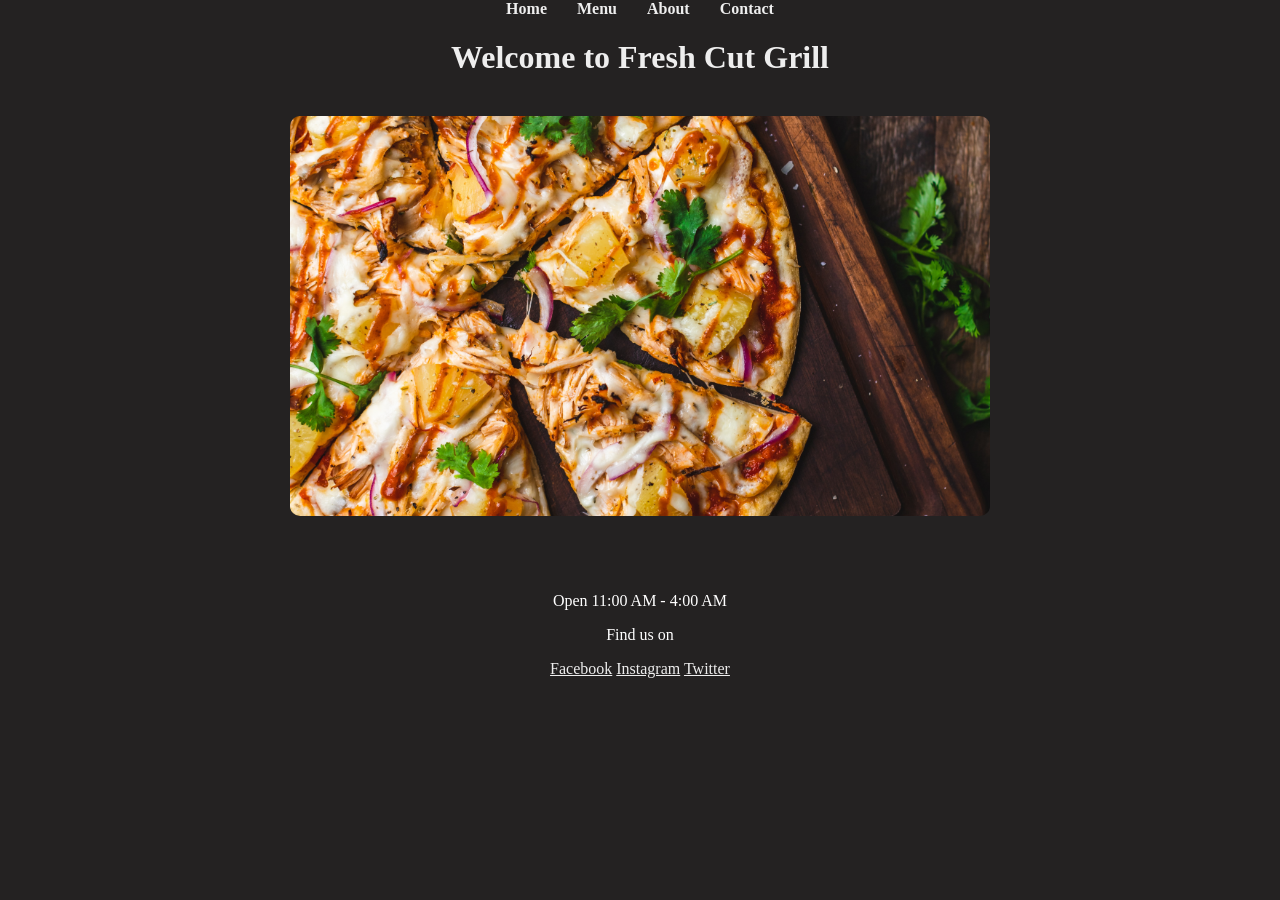
<file: index.html>
<!DOCTYPE html>
<html lang="en">
<head>
    <meta charset="UTF-8">
    <meta name="viewport" content="width=device-width, initial-scale=1.0">
    <title>Restaurant Home</title>
    <link rel="stylesheet" href="style.css">
</head>

<body class="home-background">
    <header>
        <div class="nav-container">
            <button class="hamburger" id="hamburger-button">
                <img src="images/hamburger-menu.webp" alt = "Menu">
            </button>
            <ul class="navigation" id="nav-menu">
                <li><a href="index.html">Home</a></li>
                <li><a href="menu.html">Menu</a></li>
                <li><a href="about.html">About</a></li>
                <li><a href="contact.html">Contact</a></li>
            </ul>
        </div>
    </header>

    <div class="hero">
        <h1>Welcome to Fresh Cut Grill</h1>
    </div>

    <div class="image-slider">
        <img class="slider" src="images/Pizza_food.jpg" alt="Food 1">
        <img class="slider" src="images/mix-food.jpg" alt="Food 2">
        <img class="slider" src="images/burger-food.jpg" alt="Food 3">
        <img class="slider" src="images/pexels-photo-1.jpeg" alt="Food 4">
        <img class="slider" src="images/pexels-photo-2.jpeg" alt="Food 5">
        <img class="slider" src="images/restaurant-interior.jpg" alt="Interior 1">
    </div>

    <script src="slider.js"></script>

    <footer>
        <p>Open 11:00 AM - 4:00 AM</p>
        <p>Find us on</p>
        <div class="social-media">
            <a href="https://facebook.com">Facebook</a>
            <a href="https://instagram.com">Instagram</a>
            <a href="https://twitter.com">Twitter</a>
        </div>
    </footer>

</body>
</html>
</file>
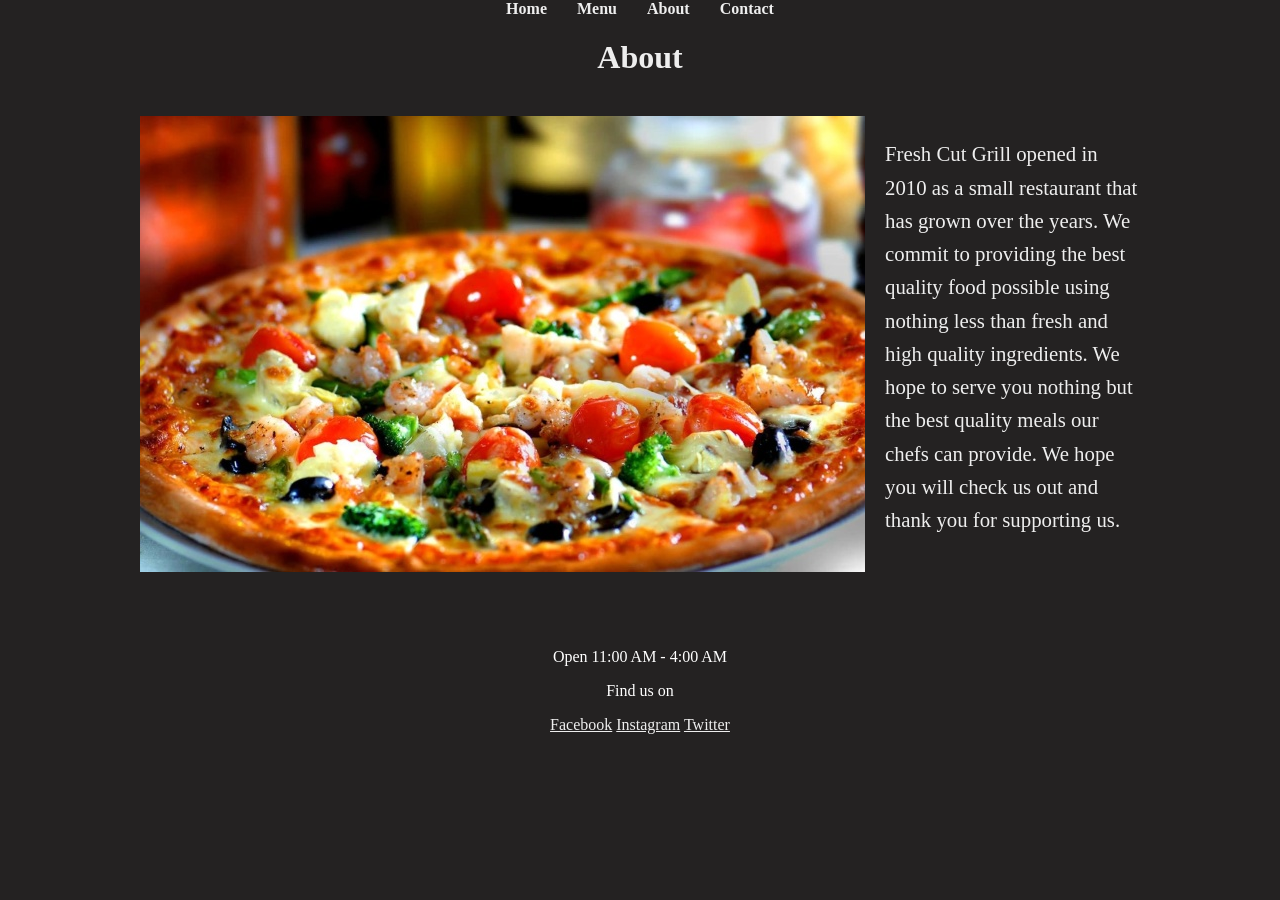
<file: about.html>
<!DOCTYPE html>
<html lang="en">
<head>
    <meta charset="UTF-8">
    <meta name="viewport" content="width=device-width, initial-scale=1.0">
    <title>About</title>
    <link rel="stylesheet" href="style.css">
</head>
    <body class="home-background">

        <header>
            <div class="nav-container">
                <button class="hamburger" id="hamburger-button">
                    <img src="images/hamburger-menu.webp" alt = "Menu">
                </button>
                <ul class="navigation" id="nav-menu">
                    <li><a href="index.html">Home</a></li>
                    <li><a href="menu.html">Menu</a></li>
                    <li><a href="about.html">About</a></li>
                    <li><a href="contact.html">Contact</a></li>
                </ul>
            </div>
        </header>

        <h1 class="hero">About</h1>

        <div class="about-info">
            <img class="about-image" src="images/about-food.jpg" alt="About 1">
            <p class="about-text"> 
                Fresh Cut Grill opened in 2010 as a small restaurant that has grown over the years.
                We commit to providing the best quality food possible using nothing less than fresh
                and high quality ingredients. We hope to serve you nothing but the best quality meals
                our chefs can provide. We hope you will check us out and thank you for supporting us.
            </p>
        </div>

        <footer>
            <p>Open 11:00 AM - 4:00 AM</p>
            <p>Find us on</p>
            <div class="social-media">
                <a href="https://facebook.com">Facebook</a>
                <a href="https://instagram.com">Instagram</a>
                <a href="https://twitter.com">Twitter</a>
            </div>
        </footer>

        <script src="slider.js"></script>

    </body>
</html>
</file>
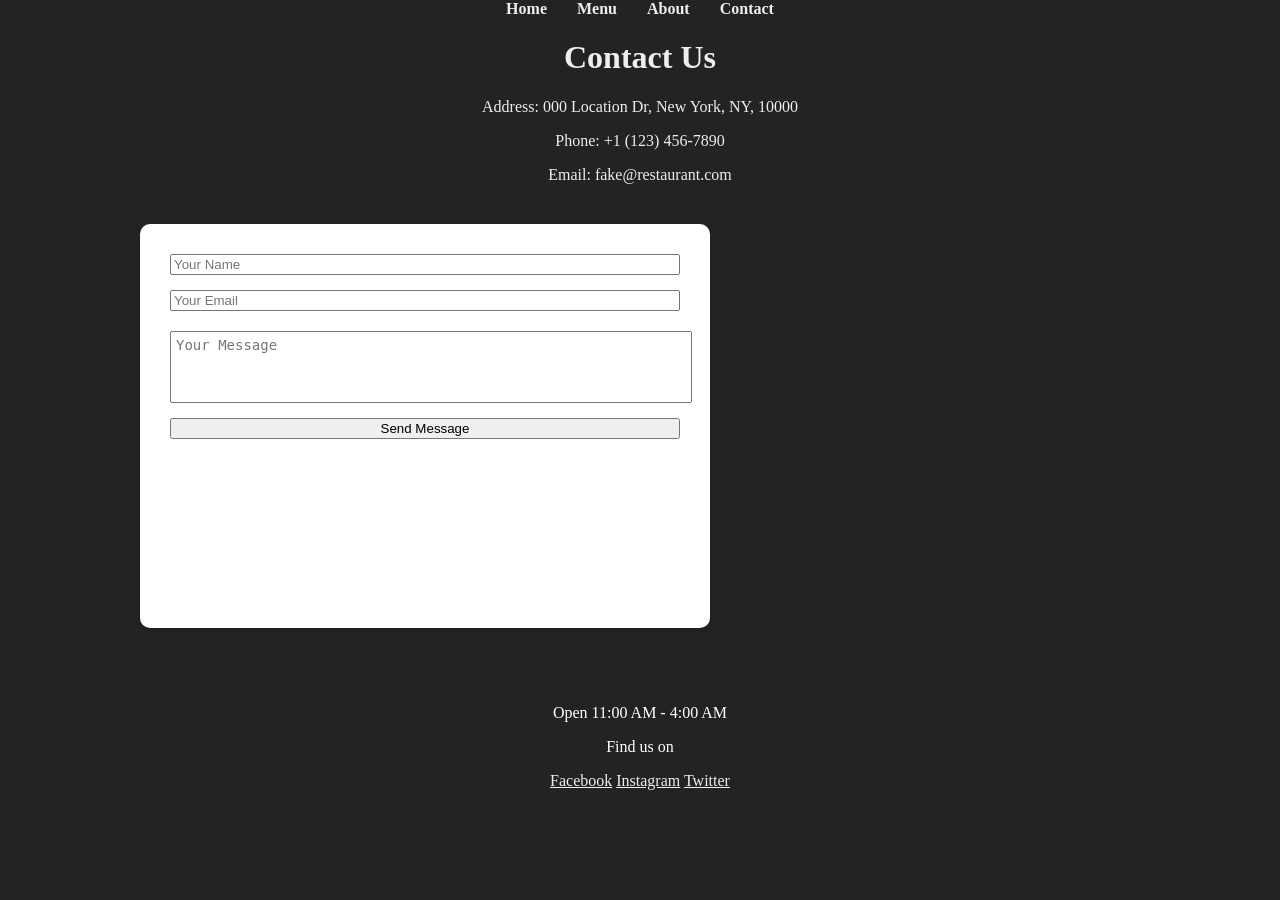
<file: contact.html>
<!DOCTYPE html>
<html lang="en">
<head>
    <meta charset="UTF-8">
    <meta name="viewport" content="width=device-width, initial-scale=1.0">
    <title>Contact Page</title>
    <link rel="stylesheet" href="style.css">
</head>
<body class="home-background">

   <header>
        <div class="nav-container">
            <button class="hamburger" id="hamburger-button">
                <img src="images/hamburger-menu.webp" alt = "Menu">
            </button>
            <ul class="navigation" id="nav-menu">
                <li><a href="index.html">Home</a></li>
                <li><a href="menu.html">Menu</a></li>
                <li><a href="about.html">About</a></li>
                <li><a href="contact.html">Contact</a></li>
            </ul>
        </div>
    </header>

    <h1 class="hero">Contact Us</h1>

    <div class="contact-info">
        <p>Address: 000 Location Dr, New York, NY, 10000</p>
        <p>Phone: +1 (123) 456-7890</p>
        <p>Email: fake@restaurant.com</p>
    </div>

    <div class="contact-location">
        <form class="contact-form">
            <input type="text" placeholder="Your Name" required>
            <input type="email" placeholder="Your Email" required>
            <textarea placeholder="Your Message"></textarea>
            <button type="submit">Send Message</button>
        </form>

        <div class="location">
            <iframe src="https://www.google.com/maps/embed?pb=!1m18!1m12!1m3!1d6044.866055804293!2d-73.99484620331701!3d40.7524996632531!2m3!1f0!2f0!3f0!3m2!1i1024!2i768!4f13.1!3m3!1m2!1s0x89c25855c6480299%3A0x55194ec5a1ae072e!2sTimes%20Square!5e0!3m2!1sen!2sus!4v1773261659447!5m2!1sen!2sus" width="400" height="300" style="border:0;" allowfullscreen="" loading="lazy" referrerpolicy="no-referrer-when-downgrade"></iframe>
        </div>
    </div>

    <script src="slider.js"></script>
    
    <footer>
        <p>Open 11:00 AM - 4:00 AM</p>
        <p>Find us on</p>
        <div class="social-media">
            <a href="https://facebook.com">Facebook</a>
            <a href="https://instagram.com">Instagram</a>
            <a href="https://twitter.com">Twitter</a>
        </div>
    </footer>
    
</body>
</html>
</file>
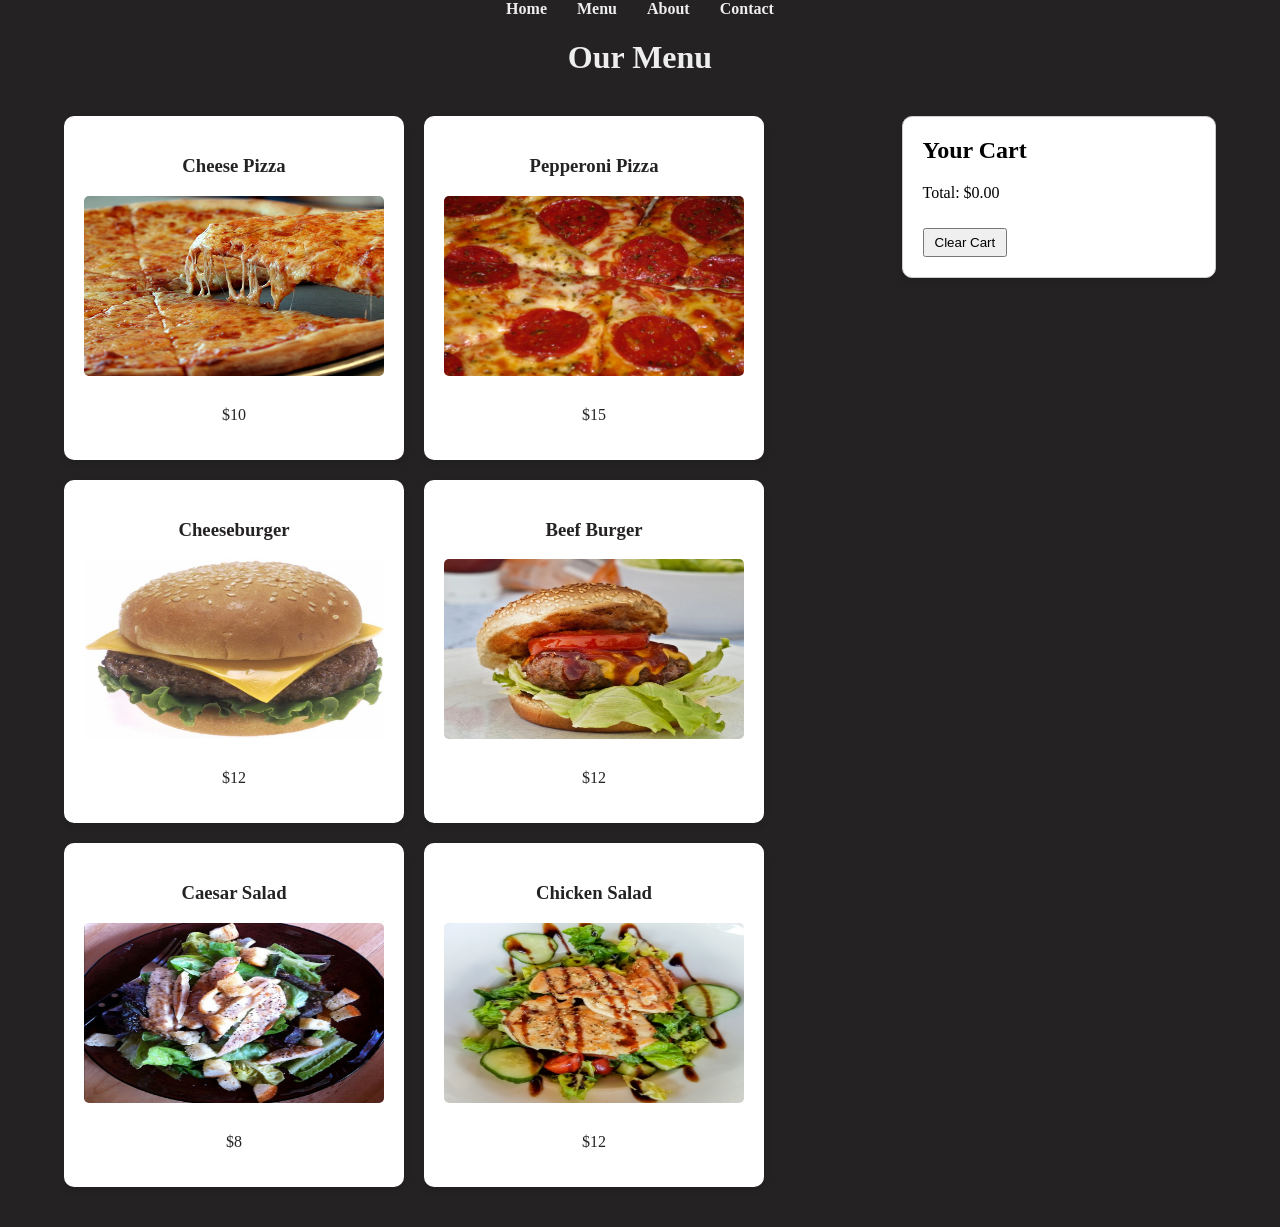
<file: menu.html>
<!DOCTYPE html>
<html lang="en">
<head>
    <meta charset="UTF-8">
    <meta name="viewport" content="width=device-width, initial-scale=1.0">
    <title>Menu</title>
    <link rel="stylesheet" href="style.css">
</head>
<body class="home-background">

    <header>
        <div class="nav-container">
            <button class="hamburger" id="hamburger-button">
                <img src="images/hamburger-menu.webp" alt = "Menu">
            </button>
            <ul class="navigation" id="nav-menu">
                <li><a href="index.html">Home</a></li>
                <li><a href="menu.html">Menu</a></li>
                <li><a href="about.html">About</a></li>
                <li><a href="contact.html">Contact</a></li>
            </ul>
        </div>
    </header>

    <h1 class="hero">Our Menu</h1>

    <div id="cart-modal" class="modal">
        <div class="modal-content">

            <h3 id="modal-item-name">Food Name</h3>
            <label for="modal-notes">Notes for kitchen:</label>
            <textarea id="modal-notes" placeholder="Any special instructions?"></textarea>

            <div class="quantity-add">
                <div>
                    <button id="decrease-quantity">-</button>
                    <input type="number" id="modal-quantity" value="1" min="1">
                    <button id="increase-quantity">+</button>
                </div>
                <button id="add-to-cart-btn">Add to Cart ($<span id="modal-total-price">0.00</span>)</button>
            </div>
        </div>
    </div>

    <div class="menu-layout">    

        <div class="menu">
            <div class="menu-card">
                <h3>Cheese Pizza</h3>
                <img class="food_menu" src="images/Cheese_pizza.jpg" alt="Cheese Pizza">
                <p>$10</p>
            </div>
            <div class="menu-card">
                <h3>Pepperoni Pizza</h3>
                <img class="food_menu" src="images/Pepperoni_pizza.jpg" alt="Pepperoni Pizza">
                <p>$15</p>
            </div>
            <div class="menu-card">
                <h3>Cheeseburger</h3>
                <img class="food_menu" src="images/cheeseburger.jpg" alt="Cheeseburger">
                <p>$12</p>
            </div>
            <div class="menu-card">
                <h3>Beef Burger</h3>
                <img class="food_menu" src="images/beef_burger.webp" alt="Beef Burger">
                <p>$12</p>
            </div>
            <div class="menu-card">
                <h3>Caesar Salad</h3>
                <img class="food_menu" src="images/grilled_caeaser_salad.jpg" alt="Caeaser Salad">
                <p>$8</p>
            </div>
            <div class="menu-card">
                <h3>Chicken Salad</h3>
                <img class="food_menu" src="images/chicken_salad.jpg" alt="Chicken Salad">
                <p>$12</p>
            </div>
        </div>

        <div class="cart-sidebar">
            <h2>Your Cart</h2>
            <ul id="cart-items"></ul>
            <p id="cart-total">Total: $0.00</p>
            <button id="clear-cart">Clear Cart</button>
        </div>

    </div> 

    <script src="menu.js"></script>
    <script src="slider.js"></script>

</body>
</html>
</file>
<file: style.css>
.home-background{
    background-color: #242222;
    margin: 0;
}
.navigation{
    list-style:none;
    display:flex;          
    justify-content:center;
    gap:30px;              
    padding:0;
    margin:0;
    color: white;
}

.navigation a {
    color: #EEEEEE;
    text-decoration: none;
    font-weight: bold;
}


.hero{
    color: #EEEEEE;
}

.image-slider{
    width:80%;
    max-width:700px;
    margin:40px auto;
    position:relative;
}

.slider{
    width:100%;
    height: 400px;
    display:none;
    border-radius:10px;
    object-fit: cover;
}
@media (max-width: 768px) {
    .slider {
        height: 250px;
    }
}

.social-media a{
    color: #EEEEEE;
}

footer{
    background: #242222;
    color:white;
    text-align:center;
    padding:20px;
}

.contact-info, .hero{
    color: #EEEEEE;
    text-align: center;
}

.contact-form {
    background-color: white;
    padding: 30px;
    border-radius: 10px;
    box-shadow: 0 4px 6px rgba(0,0,0,0.1);
    display: flex;
    flex-direction: column;
    gap: 15px;
    flex: 1 1 500px
}

.location{
    flex: 1 1 400px;
    border-radius: 10px;
    overflow: hidden;
}

.location iframe{
    width: 100%;
    height: 400px;
    border: 0;
}

.contact-location{
    display: flex;
    justify-content: space-between;
    gap: 20px;
    width: 90%;
    max-width: 1000px;
    margin: 40px auto;
    flex-wrap: wrap;
}

.about-info{
    display: flex;
    align-items: flex-start;
    gap: 20px;
    width: 90%;
    max-width: 1000px;
    margin: 40px auto;
}

.about-image{
    width: 1000px;
}
.about-text{
    color: #EEEEEE;
    font-size: 1.3em;
    line-height: 1.6;
    flex: 1 1 500px;
}

.menu-card{
    background-color: white;
    border-radius: 10px;
    padding: 20px;
    max-width: 300px;
    text-align: center;
    color: #242222;
    box-shadow: 0 4px 6px rgba(0,0,0,0.1);
    transition: transform 0.3s ease;
    flex: 1 1 300px;
}

.food_menu{
    width: 100%;
    max-height: 180px;
    border-radius: 10px;
    margin-bottom: 10px;
}

.hamburger {
    display: none;
    background: none;
    border: none;
    color: #EEEEEE;
    font-size: 2rem;
    cursor: pointer;
}

.hamburger img {
    width: 50px;
    height: auto;
}

@media (max-width: 768px) {
    .hamburger {
        display: block;
    }

    .navigation {
        display: none;
        flex-direction: column;
        gap: 15px;
        background-color: #242222;
        position: absolute;
        top: 60px;
        right: 20px;
        padding: 20px;
        border-radius: 10px;
        width: 200px;
        z-index: 1000;
    }

    .navigation.show {
        display: flex;
    }
}

.modal {
    display: none; 
    position: fixed; 
    z-index: 1000; 
    left: 0;
    top: 0;
    width: 100%; 
    height: 100%; 
    background-color: rgba(0,0,0,0.5);
}
.modal-content {
    background-color: #fff;
    margin: 10% auto;
    padding: 20px;
    width: 400px;
    border-radius: 10px;
    position: relative;
}
.close {
    position: absolute;
    right: 15px;
    top: 10px;
    font-size: 24px;
    cursor: pointer;
}
textarea {
    width: 100%;
    height: 60px;
    margin-top: 5px;
    padding: 5px;
    resize: none;
    font-size: 14px;
}

.quantity-add {
    display: flex;
    align-items: center;
    justify-content: space-between;
    margin-top: 10px;
}
.quantity-add div {
    display: flex;
    align-items: center;
    gap: 10px;
}
.quantity-add button {
    padding: 5px 10px;
    font-size: 16px;
    cursor: pointer;
}

.menu-layout {
    display: flex;
    align-items: flex-start;
    gap: 20px;
    width: 90%;
    margin: 40px auto;
}

.menu {
    display: flex;
    flex-wrap: wrap;
    gap: 20px;
    flex:3
}

.menu-card img {
    width: 100%;
    border-radius: 5px;
}

.cart-sidebar {
    flex: 1;
    position: sticky;
    top: 80px;
    height: fit-content;

    background-color: white;
    padding: 20px;
    border-radius: 10px;
    border: 1px solid #ccc;
    box-shadow: 0 4px 6px rgba(0,0,0,0.1);
}

.cart-sidebar h2 {
    margin-top: 0;
}

.cart-sidebar button {
    margin-top: 10px;
    padding: 5px 10px;
}

@media (max-width: 768px) {
    .menu-layout {
        flex-direction: column;
    }

    .menu-card {
        flex: 1 1 100%;
    }

    .cart-sidebar {
        position: static;
        width: 100%;
        margin-top: 20px;
    }
}
.menu-card:hover {
    transform: scale(1.05);
}
</file>
